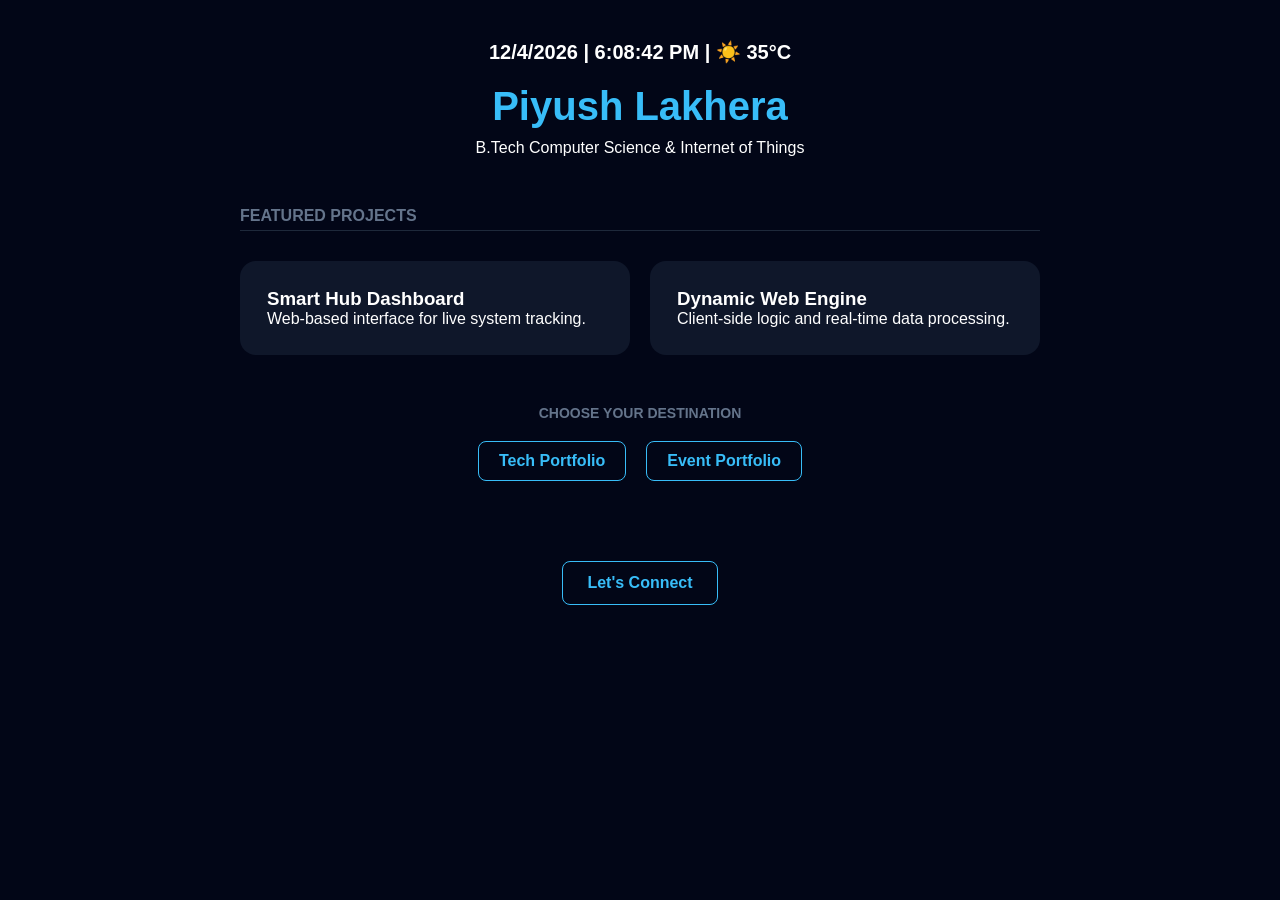
<file: index.html>
<!DOCTYPE html>
<html lang="en">
<head>
    <meta charset="UTF-8">
    <meta name="viewport" content="width=device-width, initial-scale=1.0">
    <title>Tech Portfolio | Piyush Lakhera</title>
    <style>
        * { margin: 0; padding: 0; box-sizing: border-box; font-family: sans-serif; }
        body { background-color: #020617; color: #ffffff; padding: 40px 20px; }
        .container { max-width: 800px; margin: 0 auto; text-align: center; }

        .live-info { color: #ffffff; font-size: 20px; margin-bottom: 20px; font-weight: bold; }
        header { margin-bottom: 50px; }
        h1 { font-size: 40px; color: #38bdf8; margin-bottom: 10px; }
        .section-title { font-size: 16px; color: #64748b; margin: 30px 0; text-transform: uppercase; border-bottom: 1px solid #1e293b; padding-bottom: 5px; text-align: left; }
       
        .projects-grid { display: grid; grid-template-columns: 1fr 1fr; gap: 20px; }
        .project-card { background: #0f172a; border: 2px solid transparent; padding: 25px; border-radius: 16px; text-align: left; transition: all 0.4s ease !important; }
        .project-card:hover { border-color: #38bdf8 !important; background: #1e293b !important; box-shadow: 0 0 20px rgba(56, 189, 248, 0.3) !important; transform: translateY(-10px) !important; }
        
        .connect-btn { display: inline-block; margin-top: 50px; padding: 12px 24px; background: transparent; border: 1px solid #38bdf8; color: #38bdf8; text-decoration: none; border-radius: 8px; font-weight: bold; transition: all 0.4s ease; }
        .connect-btn:hover { background: #38bdf8; color: #020617; box-shadow: 0 0 20px rgba(56, 189, 248, 0.6); transform: translateY(-3px); }
        .nav-link { 
        color: #38bdf8; text-decoration: none; font-weight: bold; 
        padding: 10px 20px; border: 1px solid #38bdf8; border-radius: 8px;
        }
    </style>
      
</head>
<body>
    <div class="container">
        <div class="live-info">
            <span id="live-date"></span> | <span id="live-clock">00:00:00</span> | <span>☀️ 35°C</span>
        </div>
        <header>
            <h1>Piyush Lakhera</h1>
            <p>B.Tech Computer Science & Internet of Things</p>
        </header>

        <h2 class="section-title">Featured Projects</h2>
        <div class="projects-grid">
            <div class="project-card"><h3>Smart Hub Dashboard</h3><p>Web-based interface for live system tracking.</p></div>
            <div class="project-card"><h3>Dynamic Web Engine</h3><p>Client-side logic and real-time data processing.</p></div>
        </div>
        <div style="margin-top: 50px;">
    <h3 style="color: #64748b; margin-bottom: 20px; font-size: 14px; text-transform: uppercase;">Choose Your Destination</h3>
    <div style="display: flex; justify-content: center; gap: 20px; margin-bottom: 30px;">
         <a href="tech.html" class="nav-link">Tech Portfolio</a>
        <a href="event.html" class="nav-link">Event Portfolio</a>
    </div>
</div>
        <a href="#" class="connect-btn">Let's Connect</a>
    </div>

    <script>
        function updateTime() {
            const now = new Date();
            document.getElementById('live-date').innerText = now.toLocaleDateString();
            document.getElementById('live-clock').innerText = now.toLocaleTimeString();
        }
        setInterval(updateTime, 1000);
        updateTime();
    </script>
</body>
</html>
</file>
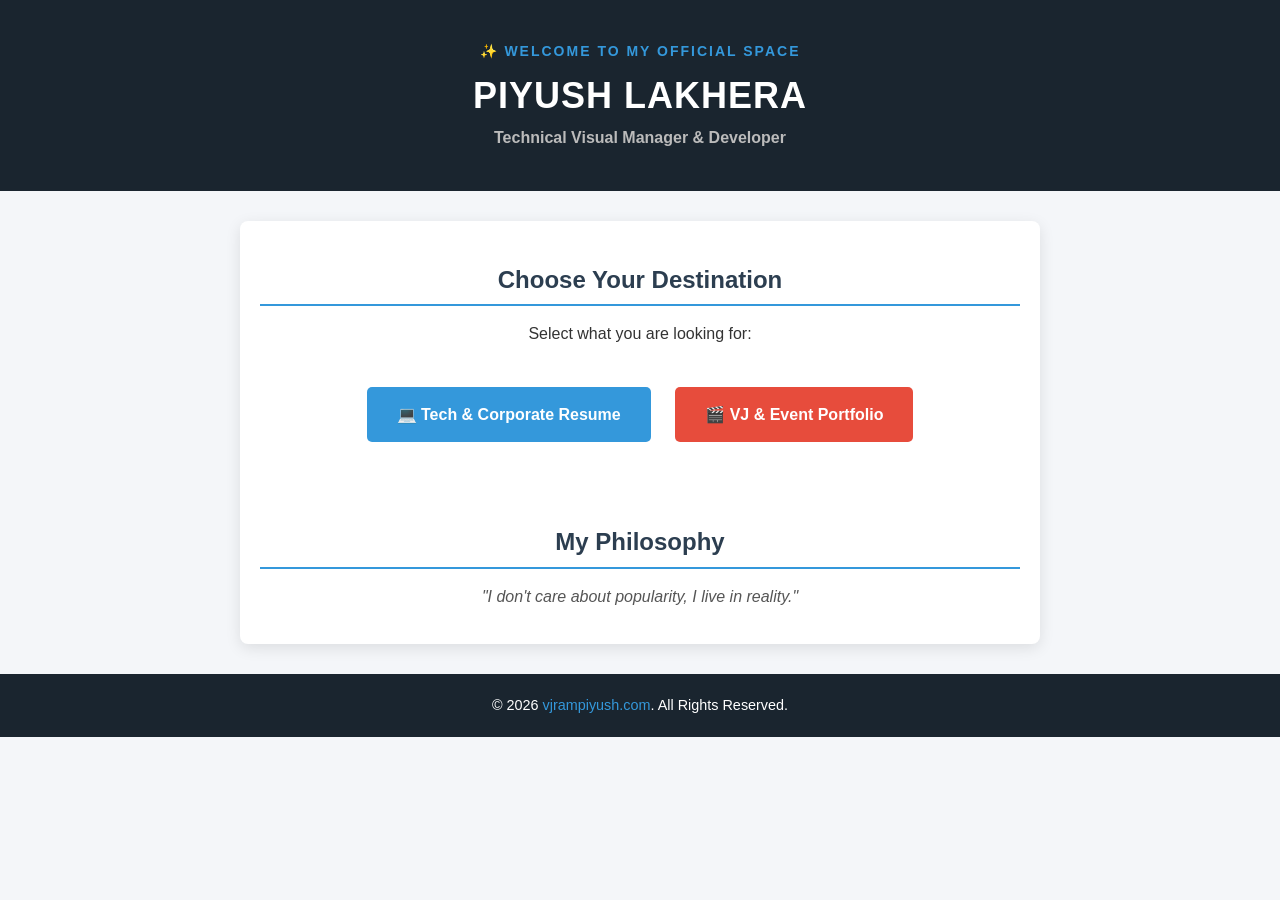
<file: MY FIRST WEB/index.html>
<!DOCTYPE html>
<html lang="en">
<head>
    <meta charset="UTF-8">
    <meta name="viewport" content="width=device-width, initial-scale=1.0">
    <title>vjrampiyush.com | Official Portfolio</title>
    <link rel="stylesheet" href="style.css">
</head>
<body>

    <!-- Sabse top par mast Welcome Impression -->
    <header style="text-align: center; padding: 40px 20px;">
        <p style="font-size: 14px; text-transform: uppercase; letter-spacing: 2px; color: #3498db; margin-bottom: 5px; font-weight: bold;">
            ✨ Welcome to my Official Space
        </p>
        <h1 style="margin-top: 0; font-size: 36px; letter-spacing: 1px;">PIYUSH LAKHERA</h1>
        <p style="color: #bbb; font-size: 16px;">Technical Visual Manager & Developer</p>
    </header>

    <div class="container" style="text-align: center; padding: 20px;">
        <h2>Choose Your Destination</h2>
        <p>Select what you are looking for:</p>
        
        <div style="margin-top: 30px;">
            <!-- Tech Portfolio ka Button -->
            <a href="tech.html" style="display: inline-block; padding: 15px 30px; margin: 10px; background-color: #3498db; color: white; text-decoration: none; font-weight: bold; border-radius: 5px;">
                💻 Tech & Corporate Resume
            </a>

            <!-- Event Portfolio ka Button -->
            <a href="events.html" style="display: inline-block; padding: 15px 30px; margin: 10px; background-color: #e74c3c; color: white; text-decoration: none; font-weight: bold; border-radius: 5px;">
                🎬 VJ & Event Portfolio
            </a>
        </div>

        <br><br>
        <h2>My Philosophy</h2>
        <blockquote>"I don't care about popularity, I live in reality."</blockquote>
    </div>

    <footer>
        <p>&copy; 2026 <a href="#" style="color: #3498db; text-decoration: none;">vjrampiyush.com</a>. All Rights Reserved.</p>
    </footer>

    <script src="script.js"></script>

</body>
</html>
</file>
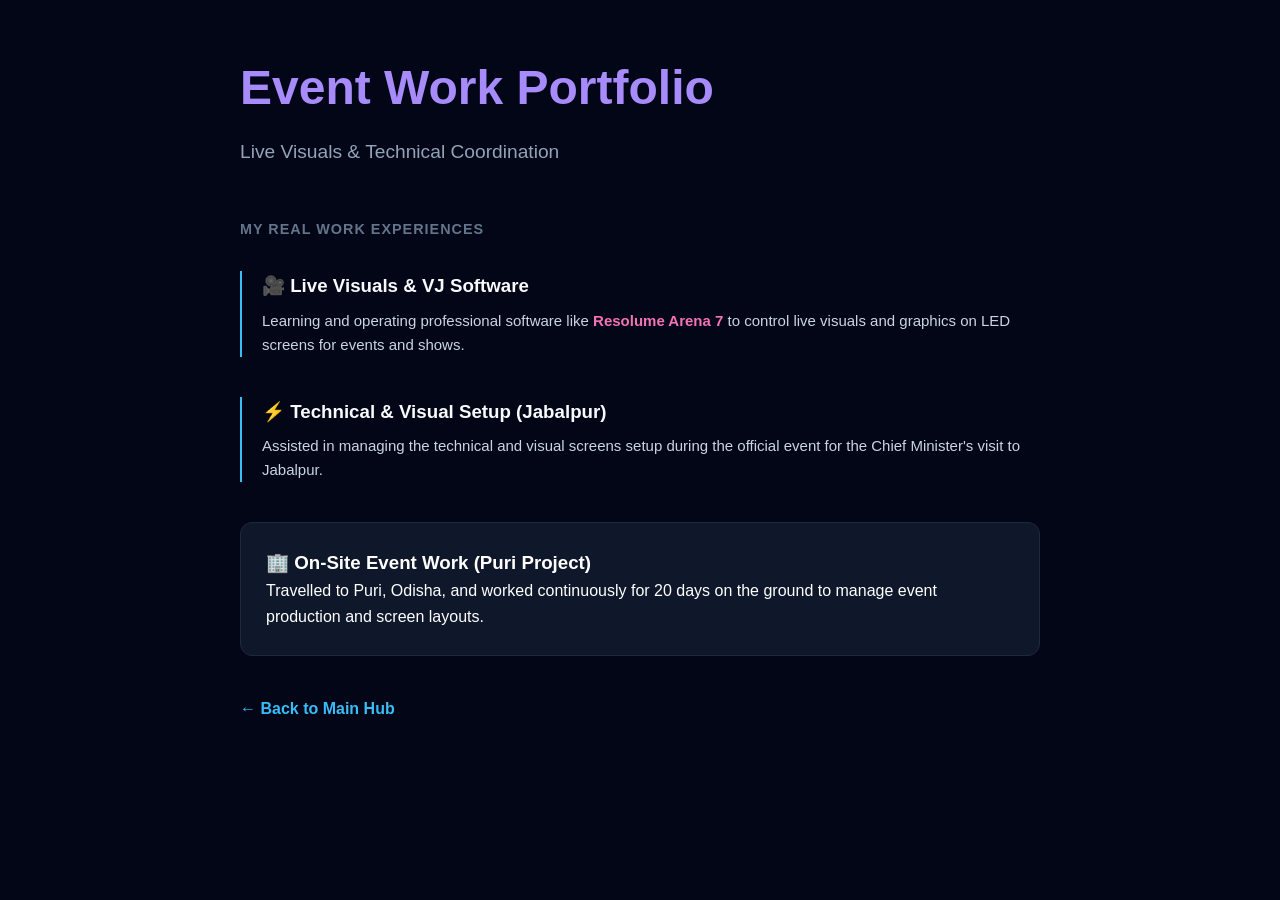
<file: event.html>
<!DOCTYPE html>
<html lang="en">
<head>
    <meta charset="UTF-8">
    <title>Event Work Portfolio | Piyush Lakhera</title>
    <style>
        * { margin: 0; padding: 0; box-sizing: border-box; font-family: 'Segoe UI', sans-serif; }
        body { background-color: #020617; color: #ffffff; padding: 50px 20px; line-height: 1.6; }
        .container { max-width: 800px; margin: 0 auto; }

        /* Professional Header */
        h1 { color: #a78bfa; font-size: 3rem; margin-bottom: 10px; }
        .subtitle { color: #94a3b8; font-size: 1.2rem; margin-bottom: 50px; }
        
        .section-header { color: #64748b; font-size: 0.9rem; text-transform: uppercase; margin-bottom: 30px; letter-spacing: 1px; }

        /* Experience Cards */
        .exp-card { margin-bottom: 40px; padding-left: 20px; border-left: 2px solid #38bdf8; }
        .exp-card h3 { color: #f8fafc; margin-bottom: 8px; }
        .exp-card p { color: #cbd5e1; font-size: 15px; }
        .highlight { color: #f472b6; font-weight: bold; }

        /* The Box with Hover Effect */
        .work-box { 
            background: #0f172a; border: 1px solid #1e293b; padding: 25px; 
            border-radius: 12px; transition: all 0.4s ease; margin-top: 20px;
        }
        .work-box:hover { border-color: #a78bfa; background: #1e293b; transform: scale(1.02); }

        /* Navigation Link */
        .back-link { display: inline-block; margin-top: 40px; color: #38bdf8; text-decoration: none; font-weight: bold; }
        .back-link:hover { text-decoration: underline; }
    </style>
</head>
<body>
    <div class="container">
        <h1>Event Work Portfolio</h1>
        <p class="subtitle">Live Visuals & Technical Coordination</p>

        <h2 class="section-header">MY REAL WORK EXPERIENCES</h2>

        <div class="exp-card">
            <h3>🎥 Live Visuals & VJ Software</h3>
            <p>Learning and operating professional software like <span class="highlight">Resolume Arena 7</span> to control live visuals and graphics on LED screens for events and shows.</p>
        </div>

        <div class="exp-card">
            <h3>⚡ Technical & Visual Setup (Jabalpur)</h3>
            <p>Assisted in managing the technical and visual screens setup during the official event for the Chief Minister's visit to Jabalpur.</p>
        </div>

        <div class="work-box">
            <h3>🏢 On-Site Event Work (Puri Project)</h3>
            <p>Travelled to Puri, Odisha, and worked continuously for 20 days on the ground to manage event production and screen layouts.</p>
        </div>

        <a href="index.html" class="back-link">← Back to Main Hub</a>
    </div>
</body>
</html>
</file>
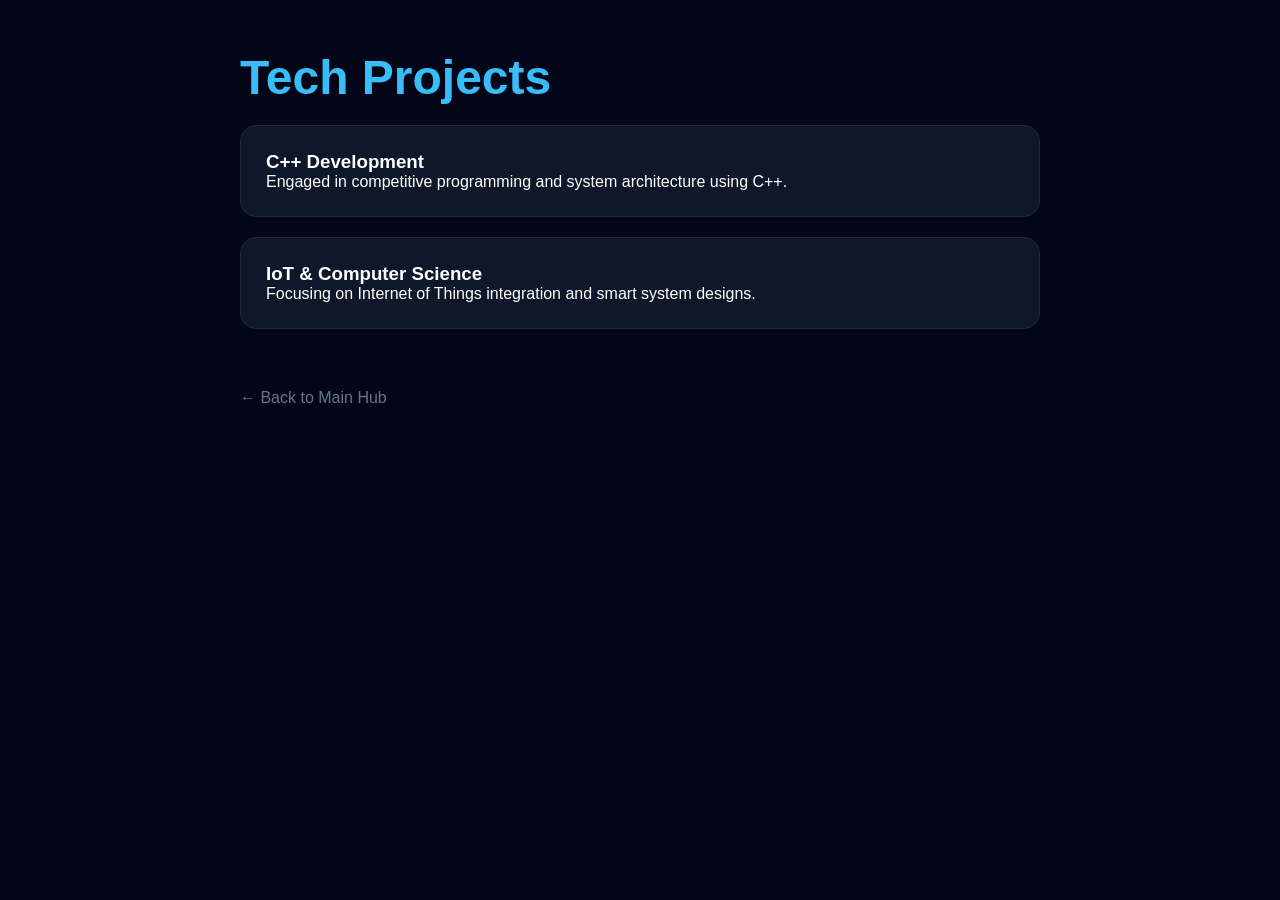
<file: tech.html>
<!DOCTYPE html>
<html lang="en">
<head>
    <meta charset="UTF-8">
    <title>Tech Projects | Piyush Lakhera</title>
    <style>
        * { margin: 0; padding: 0; box-sizing: border-box; font-family: 'Segoe UI', sans-serif; }
        body { background-color: #020617; color: #ffffff; padding: 50px 20px; }
        .container { max-width: 800px; margin: 0 auto; }

        h1 { color: #38bdf8; font-size: 3rem; margin-bottom: 20px; }
        .card { 
            background: #0f172a; border: 1px solid #1e293b; padding: 25px; 
            border-radius: 16px; margin-bottom: 20px; transition: all 0.4s ease; 
        }
        .card:hover { border-color: #38bdf8; background: #1e293b; transform: scale(1.02); }
        
        .back-link { display: inline-block; margin-top: 40px; color: #64748b; text-decoration: none; }
    </style>
</head>
<body>
    <div class="container">
        <h1>Tech Projects</h1>
        <div class="card">
            <h3>C++ Development</h3>
            <p>Engaged in competitive programming and system architecture using C++.</p>
        </div>
        <div class="card">
            <h3>IoT & Computer Science</h3>
            <p>Focusing on Internet of Things integration and smart system designs.</p>
        </div>
        <a href="index.html" class="back-link">← Back to Main Hub</a>
    </div>
</body>
</html>
</file>
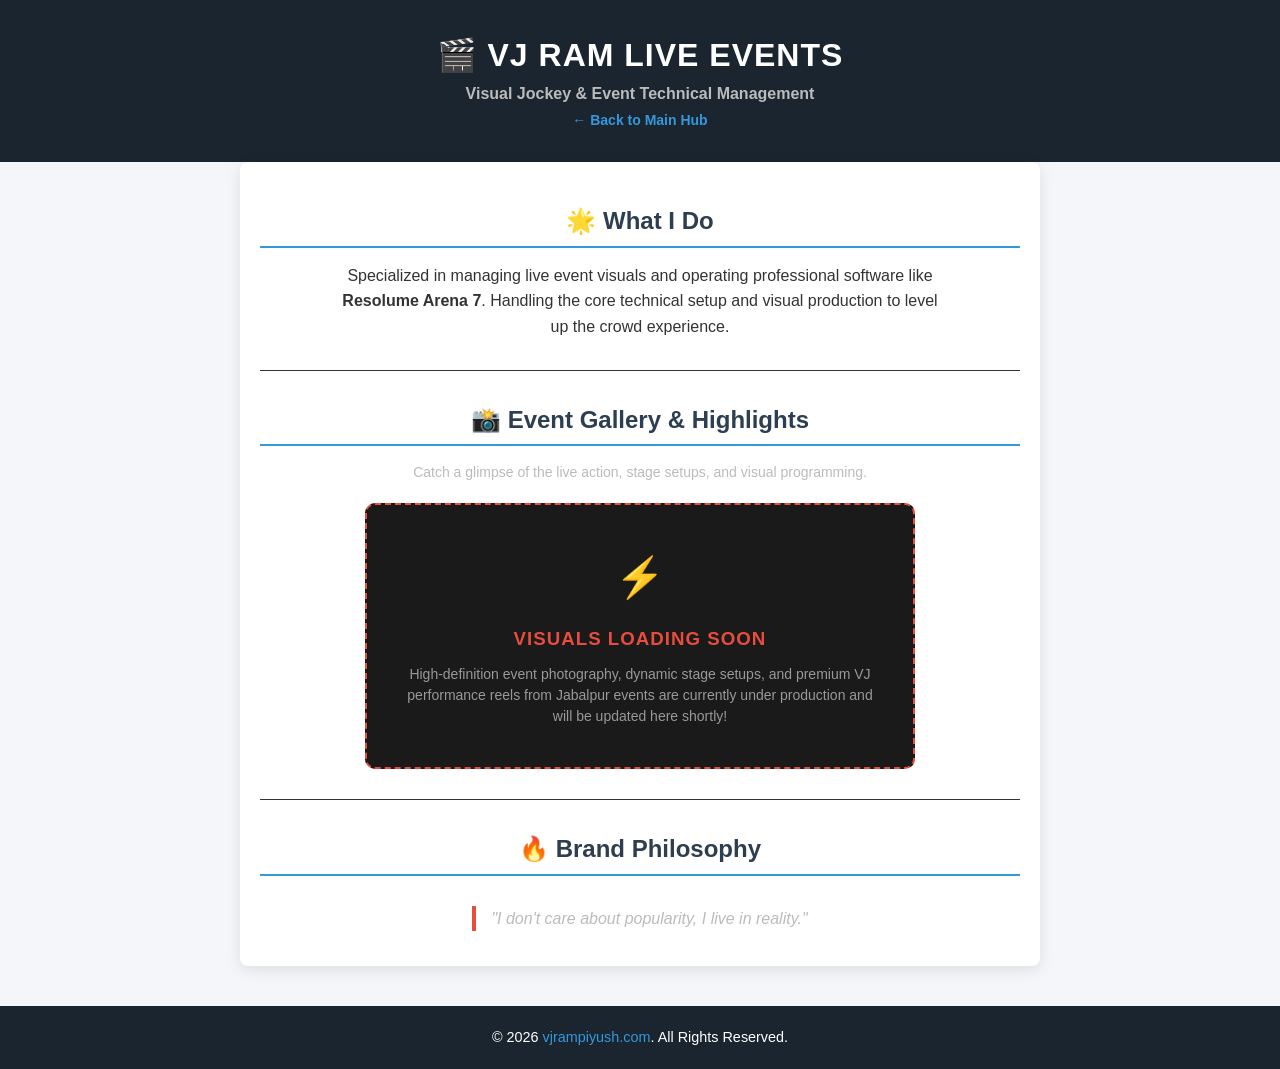
<file: MY FIRST WEB/event.html>
<!DOCTYPE html>
<html lang="en">
<head>
    <meta charset="UTF-8">
    <meta name="viewport" content="width=device-width, initial-scale=1.0">
    <title>VJ Ram | Live Events & Visuals</title>
    <link rel="stylesheet" href="style.css">
</head>
<body>

    <header style="text-align: center; padding: 30px 20px;">
        <h1 style="margin-top: 0; font-size: 32px;">🎬 VJ RAM LIVE EVENTS</h1>
        <p style="color: #bbb;">Visual Jockey & Event Technical Management</p>
        <!-- Main Home Page par wapas jaane ke liye link -->
        <a href="index.html" style="color: #3498db; text-decoration: none; font-weight: bold; font-size: 14px;">&larr; Back to Main Hub</a>
    </header>

    <div class="container" style="padding: 20px; max-width: 800px; margin: 0 auto; text-align: center;">
        
        <h2>🌟 What I Do</h2>
        <p style="font-size: 16px; line-height: 1.6; max-width: 600px; margin: 0 auto;">
            Specialized in managing live event visuals and operating professional software like <strong>Resolume Arena 7</strong>. Handling the core technical setup and visual production to level up the crowd experience.
        </p>

        <hr style="border: 0; height: 1px; background: #333; margin: 30px 0;">

        <!-- Photos aur Videos ke liye ekdam premium looking empty space -->
        <h2>📸 Event Gallery & Highlights</h2>
        <p style="color: #bbb; font-size: 14px; margin-bottom: 20px;">Catch a glimpse of the live action, stage setups, and visual programming.</p>
        
        <div style="margin: 20px auto; padding: 40px 20px; border: 2px dashed #e74c3c; border-radius: 10px; max-width: 550px; background-color: #1a1a1a;">
            <span style="font-size: 40px;">⚡</span>
            <h3 style="color: #e74c3c; margin-top: 15px; margin-bottom: 10px; letter-spacing: 1px;">VISUALS LOADING SOON</h3>
            <p style="color: #999; font-size: 14px; line-height: 1.5; padding: 0 10px;">
                High-definition event photography, dynamic stage setups, and premium VJ performance reels from Jabalpur events are currently under production and will be updated here shortly!
            </p>
        </div>

        <hr style="border: 0; height: 1px; background: #333; margin: 30px 0;">

        <h2>🔥 Brand Philosophy</h2>
        <blockquote style="font-style: italic; color: #bbb; border-left: 4px solid #e74c3c; padding-left: 15px; display: inline-block; text-align: left;">
            "I don't care about popularity, I live in reality."
        </blockquote>

    </div>

    <footer style="text-align: center; padding: 20px; margin-top: 40px;">
        <p>&copy; 2026 <a href="index.html" style="color: #3498db; text-decoration: none;">vjrampiyush.com</a>. All Rights Reserved.</p>
    </footer>

</body>
</html>
</file>
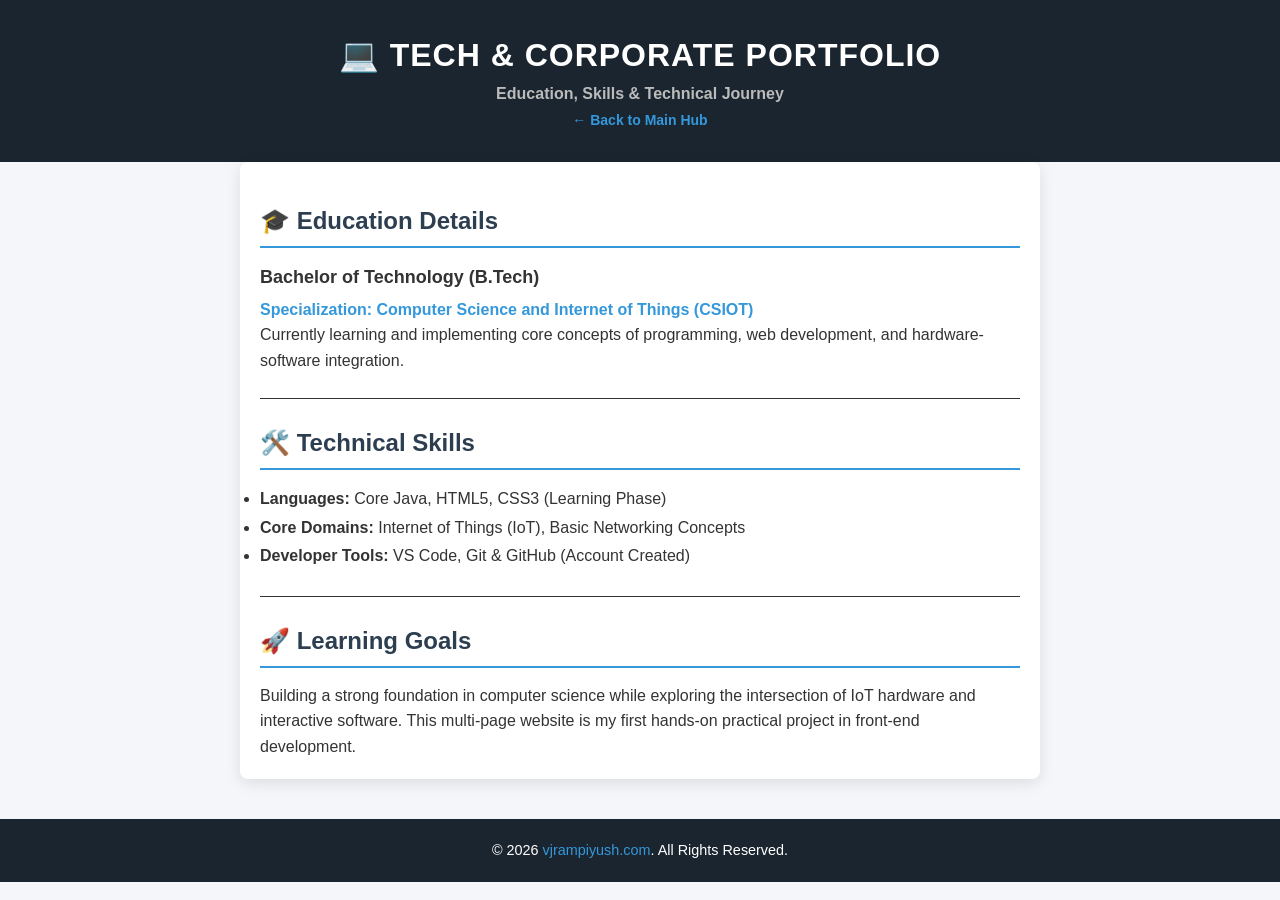
<file: MY FIRST WEB/tech.html>
<!DOCTYPE html>
<html lang="en">
<head>
    <meta charset="UTF-8">
    <meta name="viewport" content="width=device-width, initial-scale=1.0">
    <title>Piyush Lakhera | Tech & Corporate Resume</title>
    <link rel="stylesheet" href="style.css">
</head>
<body>

    <header style="text-align: center; padding: 30px 20px;">
        <h1 style="margin-top: 0; font-size: 32px;">💻 TECH & CORPORATE PORTFOLIO</h1>
        <p style="color: #bbb;">Education, Skills & Technical Journey</p>
        <!-- Home page par wapas jaane ke liye link -->
        <a href="index.html" style="color: #3498db; text-decoration: none; font-weight: bold; font-size: 14px;">&larr; Back to Main Hub</a>
    </header>

    <div class="container" style="padding: 20px; max-width: 800px; margin: 0 auto;">
        
        <h2>🎓 Education Details</h2>
        <p style="font-size: 18px; margin-bottom: 5px;"><strong>Bachelor of Technology (B.Tech)</strong></p>
        <p style="color: #3498db; margin-top: 0; font-weight: bold;">Specialization: Computer Science and Internet of Things (CSIOT)</p>
        <p>Currently learning and implementing core concepts of programming, web development, and hardware-software integration.</p>

        <hr style="border: 0; height: 1px; background: #333; margin: 25px 0;">

        <h2>🛠️ Technical Skills</h2>
        <ul style="line-height: 1.8; font-size: 16px;">
            <li><strong>Languages:</strong> Core Java, HTML5, CSS3 (Learning Phase)</li>
            <li><strong>Core Domains:</strong> Internet of Things (IoT), Basic Networking Concepts</li>
            <li><strong>Developer Tools:</strong> VS Code, Git & GitHub (Account Created)</li>
        </ul>

        <hr style="border: 0; height: 1px; background: #333; margin: 25px 0;">

        <h2>🚀 Learning Goals</h2>
        <p>Building a strong foundation in computer science while exploring the intersection of IoT hardware and interactive software. This multi-page website is my first hands-on practical project in front-end development.</p>

    </div>

    <footer style="text-align: center; padding: 20px; margin-top: 40px;">
        <p>&copy; 2026 <a href="index.html" style="color: #3498db; text-decoration: none;">vjrampiyush.com</a>. All Rights Reserved.</p>
    </footer>

</body>
</html>
</file>
<file: MY FIRST WEB/style.css>
* {
    margin: 0;
    padding: 0;
    box-sizing: border-box;
    font-family: 'Segoe UI', Tahoma, Geneva, Verdana, sans-serif;
}

body {
    background-color: #f4f6f9;
    color: #333;
    line-height: 1.6;
}

header {
    background-color: #1a252f;
    color: white;
    padding: 20px;
    text-align: center;
}

header h1 {
    font-size: 2.5rem;
    letter-spacing: 1px;
}

header p {
    color: #3498db;
    font-weight: bold;
}

.container {
    max-width: 800px;
    margin: 30px auto;
    padding: 20px;
    background: white;
    border-radius: 8px;
    box-shadow: 0 4px 15px rgba(0, 0, 0, 0.1);
}

h2 {
    color: #2c3e50;
    border-bottom: 2px solid #3498db;
    padding-bottom: 5px;
    margin-top: 20px;
    margin-bottom: 15px;
}

h3 {
    margin-top: 15px;
    margin-bottom: 5px;
}

blockquote {
    font-style: italic;
    margin: 15px 0;
    color: #555;
}

footer {
    text-align: center;
    padding: 20px;
    background-color: #1a252f;
    color: white;
    font-size: 0.9rem;
}
</file>
